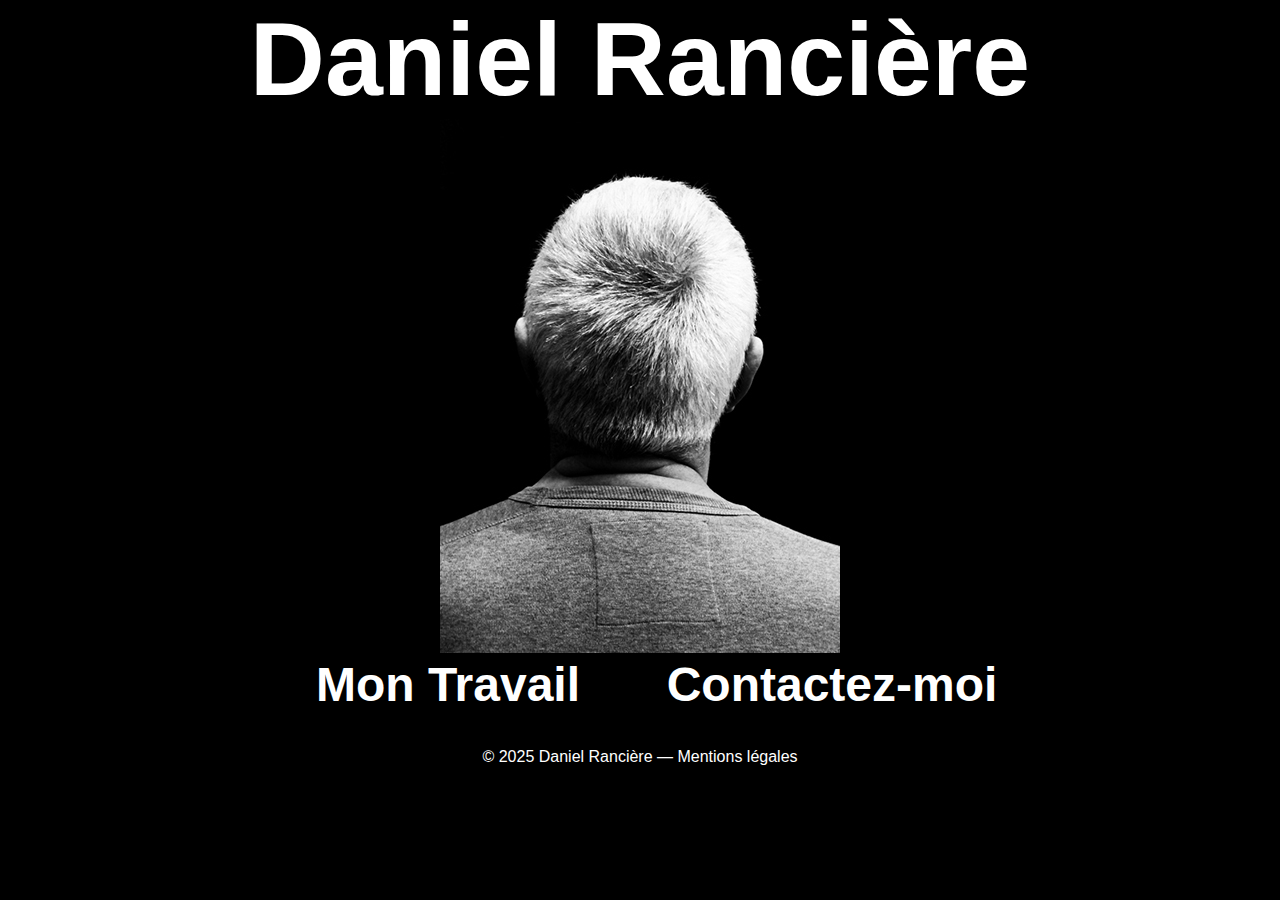
<file: index.html>
<!DOCTYPE html>
<html>

   <head>

      <!-- En-tete du document -->
      <meta http-equiv="Content-Type" content="text/html; charset=UTF-8" />

      <meta name="title" content="Daniel Rancière" />
      <meta name="description" content="Travail d'artiste de Daniel Rancière" />
      <meta name="keywords" content"art, daniel, rancière, conceptuel, franche, comté, ecleux" />

      <!-- Indexer et suivre -->
      <meta name="robots" content="index,follow" />

      <!-- Relier une feuille CSS externe -->
      <link rel="stylesheet" href="mon-style.css" type="text/css" />

      <!-- Titre -->

      <title>Daniel Rancière</title>

   </head>


   <body>

      <!-- Corps de la page -->
      <header> Daniel Rancière </header>

      <section class="center-sec">
         <img class="center-object" src="images/im_index_la400_dpi150.jpg"/>
      </section>

      <section class="center-sec">
         <a href="projets.html">Mon Travail </a>
         <a href="mailto:danielranciere@aol.com?subject=Bonjour"> Contactez-moi </a>
      </section>

      <br> </br>

      <footer>
         &copy; 2025 Daniel Rancière — <a href="mentions_legales.html">Mentions légales</a>
      </footer>

   </body>

</html>
</file>
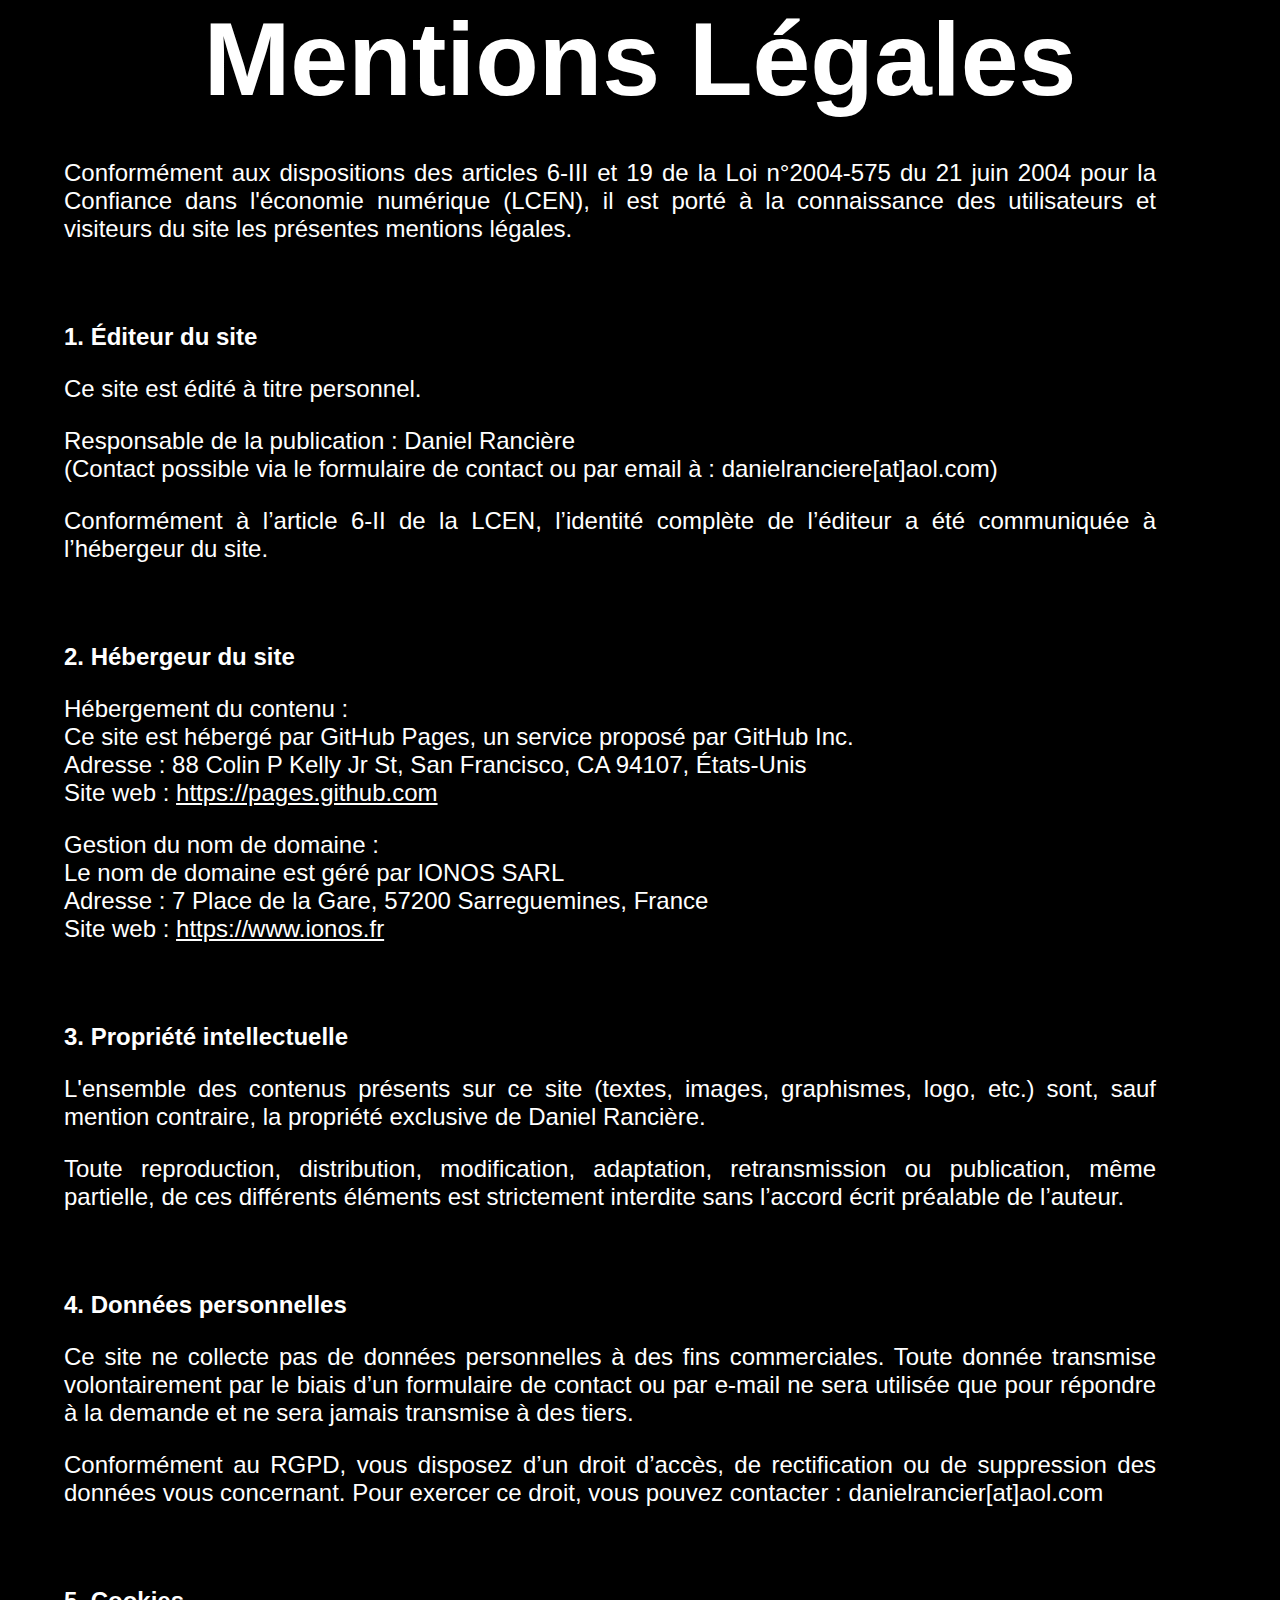
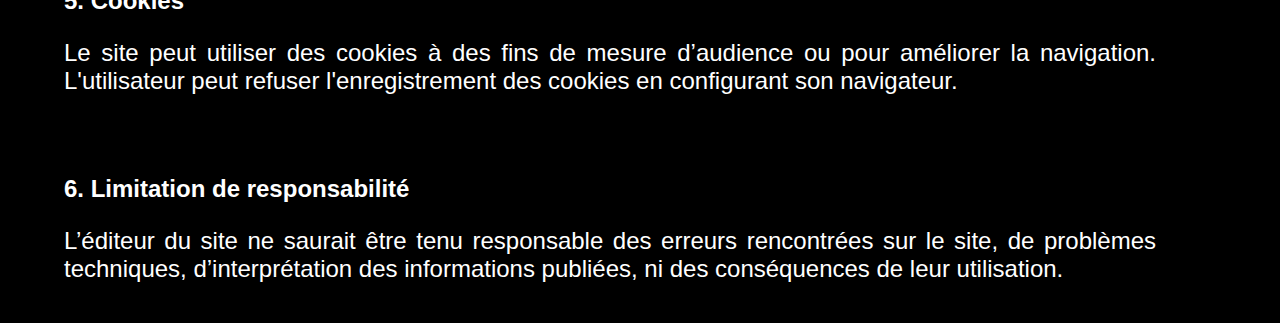
<file: mentions_legales.html>
<!DOCTYPE html>
<html>

   <head>

      <!-- En-tete du document -->
      <meta http-equiv="Content-Type" content="text/html; charset=UTF-8" />

      <meta name="title" content="Mentions Légales" />
      <meta name="description" content="Travail d'artiste de Daniel Rancière" />
      <meta name="keywords" content"art, daniel, rancière, conceptuel, franche, comté, ecleux" />
      <!--<meta name="viewport" content="width=device-width, initial-scale=1.0">
-->
      <!-- Indexer et suivre -->
      <meta name="robots" content="index,follow" />

      <!-- Relier une feuille CSS externe -->
      <link rel="stylesheet" href="mon-style.css" type="text/css" />

      <!-- Titre -->

      <title>Mentions Légales</title>

   </head>

   <body>

      <!-- Corps de la page -->
      <header> Mentions Légales </header>

      <section class="projet-sec">
         <div class="text-p">
            <p><strong>Conformément aux dispositions des articles 6-III et 19 de la 
            Loi n°2004-575 du 21 juin 2004 pour la Confiance dans l'économie numérique 
            (LCEN), il est porté à la connaissance des utilisateurs et visiteurs du 
            site les présentes mentions légales.</strong></p>
         </div>
      </section>

      <section class="projet-sec">
         <div class="text-p">
            <h2>1. Éditeur du site</h2>

            <p>Ce site est édité à titre personnel.</p>

            <p><strong>Responsable de la publication :</strong> Daniel Rancière <br>
            (Contact possible via le formulaire de contact ou par email à : 
            danielranciere[at]aol.com)</p>
            <p>Conformément à l’article 6-II de la LCEN, l’identité complète de 
            l’éditeur a été communiquée à l’hébergeur du site.</p>
         </div>
      </section>

      <section class="projet-sec">
         <div class="text-p">
            <h2>2. Hébergeur du site</h2>
        
            <p><strong>Hébergement du contenu :</strong><br>
            Ce site est hébergé par <strong>GitHub Pages</strong>, un service proposé 
            par GitHub Inc.<br>
            Adresse : 88 Colin P Kelly Jr St, San Francisco, CA 94107, États-Unis<br>
            Site web : <a href="https://pages.github.com" 
            target="_blank">https://pages.github.com</a></p>

            <p><strong>Gestion du nom de domaine :</strong><br>
            Le nom de domaine est géré par <strong>IONOS SARL</strong><br>
            Adresse : 7 Place de la Gare, 57200 Sarreguemines, France<br>
            Site web : <a href="https://www.ionos.fr" 
            target="_blank">https://www.ionos.fr</a></p>
         </div>
      </section>

      <section class="projet-sec">
         <div class="text-p">
            <h2>3. Propriété intellectuelle</h2>

            <p>L'ensemble des contenus présents sur ce site (textes, images, 
            graphismes, logo, etc.) sont, sauf mention contraire, la propriété 
            exclusive de Daniel Rancière.</p>
            <p>Toute reproduction, distribution, modification, adaptation, 
            retransmission ou publication, même partielle, de ces différents éléments 
            est strictement interdite sans l’accord écrit préalable de l’auteur.</p>
         </div>
      </section>

      <section class="projet-sec">
         <div class="text-p">
            <h2>4. Données personnelles</h2>

            <p>Ce site ne collecte pas de données personnelles à des fins commerciales.
            Toute donnée transmise volontairement par le biais d’un formulaire de 
            contact ou par e-mail ne sera utilisée que pour répondre à la demande et 
            ne sera jamais transmise à des tiers.</p>
            <p>Conformément au RGPD, vous disposez d’un droit d’accès, de rectification 
            ou de suppression des données vous concernant. Pour exercer ce droit, vous 
            pouvez contacter : danielrancier[at]aol.com</p>
         </div>
      </section>

      <section class="projet-sec">
         <div class="text-p">
            <h2>5. Cookies</h2>

            <p>Le site peut utiliser des cookies à des fins de mesure d’audience ou 
            pour améliorer la navigation. L'utilisateur peut refuser l'enregistrement 
            des cookies en configurant son navigateur.</p>
         </div>
      </section>

      <section class="projet-sec">
         <div class="text-p">
            <h2>6. Limitation de responsabilité</h2>

            <p>L’éditeur du site ne saurait être tenu responsable des erreurs 
            rencontrées sur le site, de problèmes techniques, d’interprétation des 
            informations publiées, ni des conséquences de leur utilisation.</p>
         </div>
      </section>

   </body>

</html>
</file>
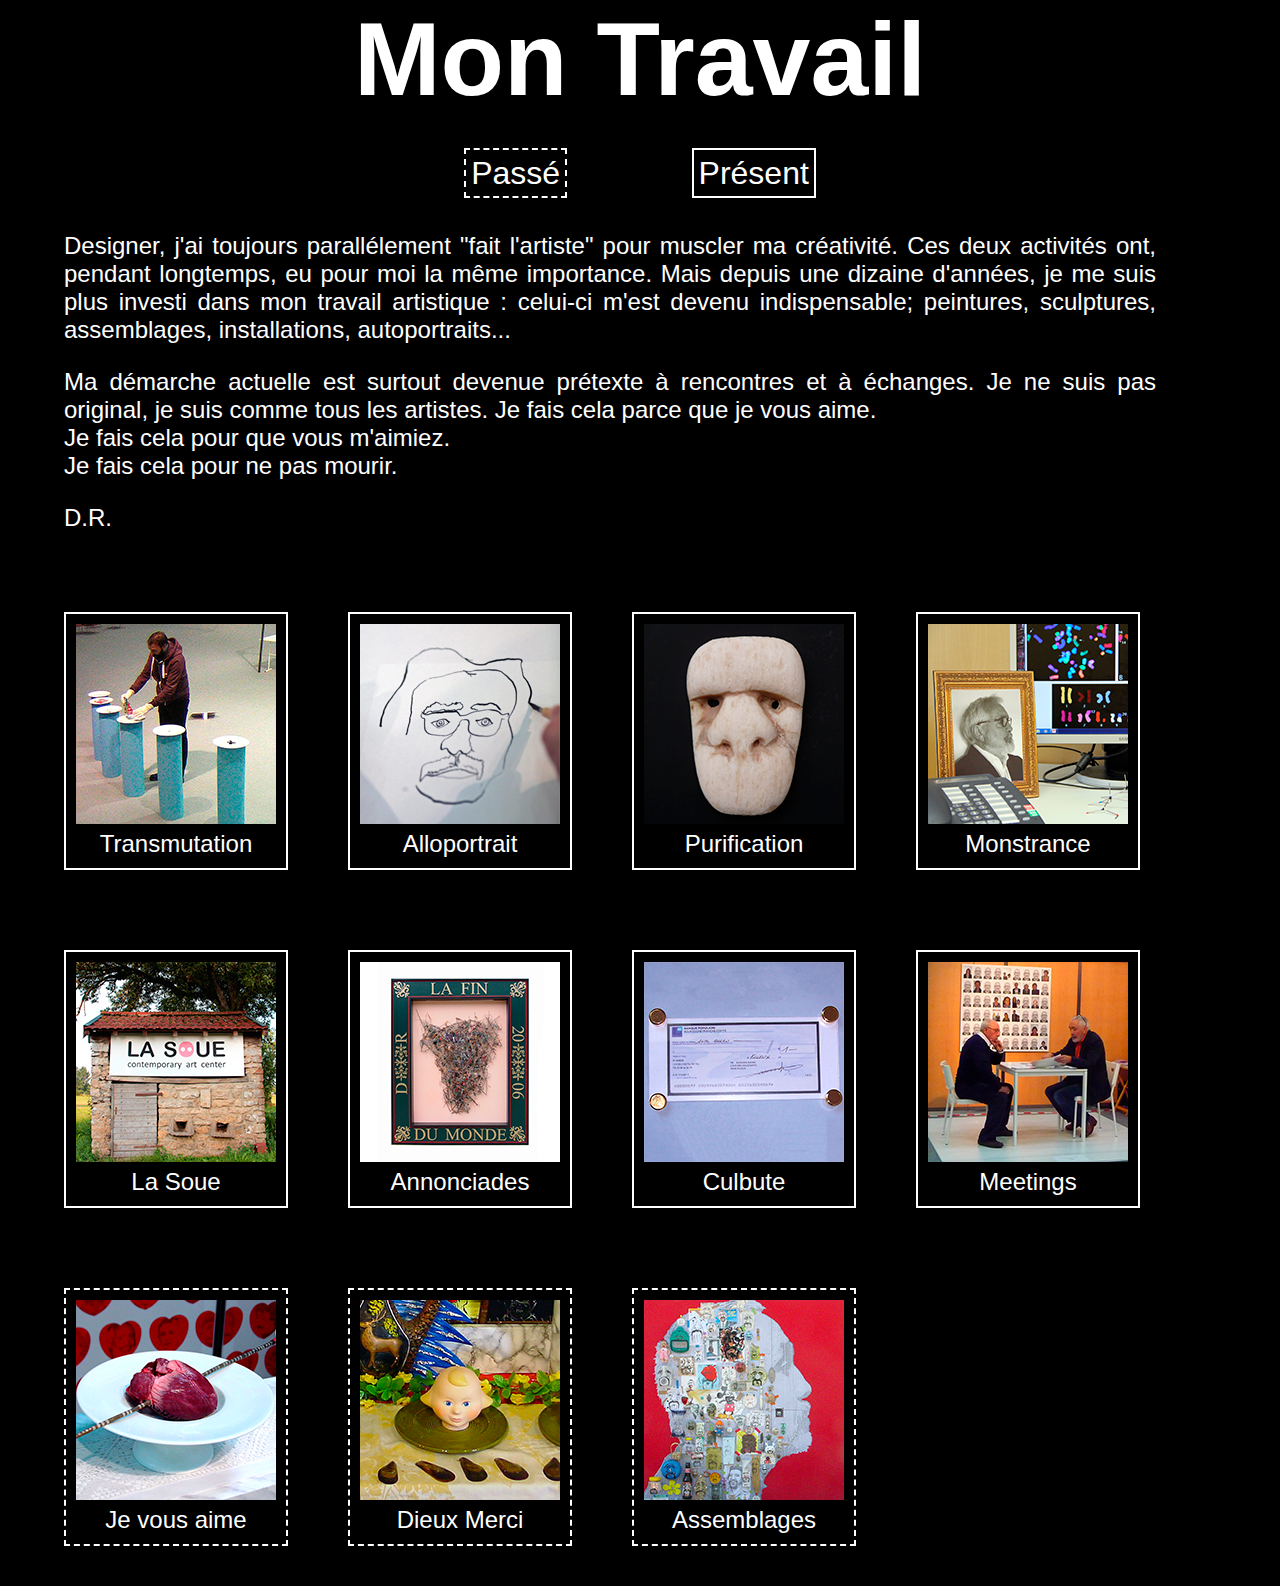
<file: projets.html>
<!DOCTYPE html>
<html>

   <head>

      <!-- En-tete du document -->
      <meta http-equiv="Content-Type" content="text/html; charset=UTF-8" />

      <meta name="title" content="Projets" />
      <meta name="description" content="Projets de Daniel Rancière" />
      <meta name="keywords" content"art, daniel, rancière, conceptuel, franche, comté, ecleux" />

      <!-- Indexer et suivre -->
      <meta name="robots" content="index,follow" />

      <!-- Relier une feuille CSS externe -->
      <link rel="stylesheet" href="mon-style.css" type="text/css" />

      <!-- Titre -->

      <title>Mon Travail</title>

   </head>


   <body>

      <!-- Corps de la page -->

      <header>Mon Travail</header>

      <br> </br>

      <section class="projet-sec">
         <center>
	    <a class="seca" style="border: 2px dashed white">Passé</a>
	    <a class="seca" style="border: 2px solid white"> Présent</a>
         </center>
      </section>

      <section class="projet-sec">
         <div class="text-p">
            <p> Designer, j'ai toujours parallélement "fait l'artiste" pour muscler 
            ma créativité. Ces deux activités ont, pendant longtemps, eu pour moi
            la même importance. Mais depuis une dizaine d'années, je me suis plus 
            investi dans mon travail artistique : celui-ci m'est devenu 
            indispensable; peintures, sculptures, assemblages, installations, 
            autoportraits... </p>
            <p> <a>Ma démarche actuelle est surtout devenue prétexte à rencontres et à 
            échanges. Je ne suis pas original, je suis comme tous les artistes. 
            Je fais cela parce que je vous aime. </a> <br>
            <a>Je fais cela pour que vous m'aimiez.</a> <br>
            <a>Je fais cela pour ne pas mourir. </a></p>
            <p> D.R.</p>
         </div>
      </section>

      <section class="projet-sec">
         <div class="thumbnail-pr">
	    <a>
	       <img src="images/th-transmutation.png" alt="" width="200" height="200"><br>
	       <center>
                  Transmutation
	       </center>
	    </a>
         </div>
         <div class="thumbnail-pr">
	    <a href="alloportrait/alloportrait.html">
	       <img src="images/th-alloportrait.png" alt="" width="200" height="200"><br>
	       <center>
                  Alloportrait
	       </center>
	    </a>
         </div>
         <div class="thumbnail-pr">
	    <a href="purification/purification.html">
	       <img src="images/th-purification.png" alt="" width="200" height="200"><br>
	       <center>
                  Purification
	       </center>
	    </a>
         </div>
         <div class="thumbnail-pr">
	    <a >
	       <img src="images/th-monstrance.png" alt="" width="200" height="200"><br>
	       <center>
                  Monstrance
	       </center>
	    </a>
         </div>
         <div class="thumbnail-pr">
	    <a href="la_soue/la_soue.html">
	       <img src="images/th-la_soue.png" alt="" width="200" height="200"><br>
	       <center>
                  La Soue
	       </center>
	    </a>
         </div>
         <div class="thumbnail-pr">
	    <a href="annonciades/annonciades.html">
	       <img src="images/th-annonciades.png" alt="" width="200" height="200"><br>
	       <center>
                  Annonciades
	       </center>
	    </a>
         </div>
         <div class="thumbnail-pr">
	    <a href="culbute/culbute.html">
	       <img src="images/th-culbute.png" alt="" width="200" height="200"><br>
	       <center>
                  Culbute
	       </center>
	    </a>
         </div>
         <div class="thumbnail-pr">
	    <a href="meetings/meetings.html">
	       <img src="images/th-meetings.png" alt="" width="200" height="200"><br>
	       <center>
                  Meetings
	       </center>
	    </a>
         </div>
         <div class="thumbnail-pa">
	    <a href="je_vous_aime/je_vous_aime.html">
	       <img src="images/th-je_vous_aime.png" alt="" width="200" height="200"><br>
	       <center>
                  Je vous aime
	       </center>
	    </a>
         </div>
         <div class="thumbnail-pa">
	    <a href="dieux_merci/dieux_merci.html">
	       <img src="images/th-dieux_merci.png" alt="" width="200" height="200"><br>
	       <center>
                  Dieux Merci
	       </center>
	    </a>
         </div>
         <div class="thumbnail-pa">
	    <a href="assemblages/assemblages.html">
	       <img src="images/th-assemblages.png" alt="" width="200" height="200"><br>
	       <center>
                  Assemblages
	       </center>
	    </a>
         </div>
      </section>
    
   </body>

</html>
</file>
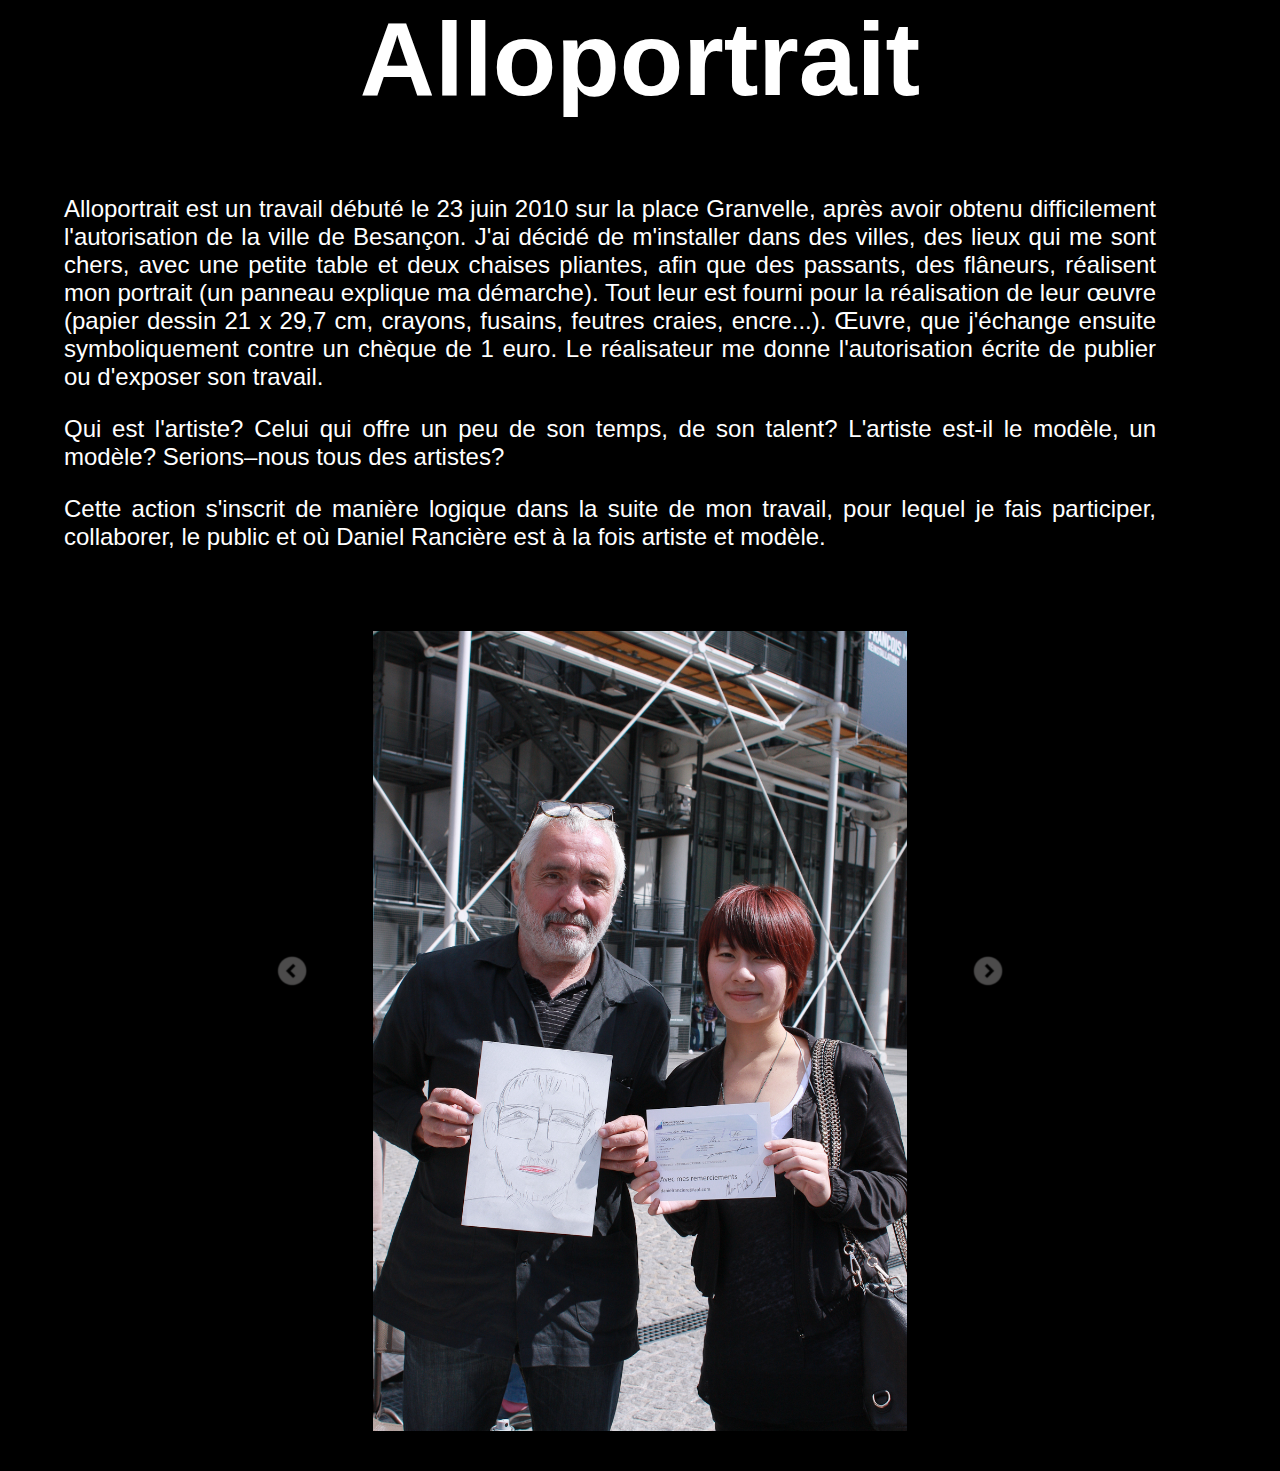
<file: alloportrait/alloportrait.html>
<!DOCTYPE html>
<html>

   <head>

      <!-- En-tete du document -->
      <meta http-equiv="Content-Type" content="text/html; charset=UTF-8" />

      <meta name="title" content="Alloportrait" />
      <meta name="description" content="Travail d'artiste de Daniel Rancière" />
      <meta name="keywords" content"art, daniel, rancière, conceptuel, franche, comté, ecleux, alloportrait" />

      <!-- Indexer et suivre -->
      <meta name="robots" content="index,follow" />

      <!-- Relier une feuille CSS externe -->
      <link rel="stylesheet" href="../mon-style.css" type="text/css" />

      <!-- Titre -->

      <title>Alloportrait</title>

      <!-- JavaScript -->

      <script src="../js/slider.js" type="text/javascript"></script>

   </head>


   <body onLoad="declare(9,['À Beaubourg',
   'Place Granvelle à Besançon (2010)',
   'Aux Salines Royales d\'Arc et Senans',
   'Alloportraits',
   'Alloportraits',
   'Alloportrait (détail)',
   'Exposition Alloportrait à la Biennale des arts plastiques de Besançon',
   'Alloportraits',
   'À Beaubourg',
   'À Beaubourg'])">

      <!-- Corps de la page -->
      <header> Alloportrait </header>

      <br> </br>

      <section class="projet-sec">
         <div class="text-p">
            <p> Alloportrait est un travail débuté le 23 juin 2010 sur la place Granvelle, 
            après avoir obtenu difficilement l'autorisation de la ville de Besançon. J'ai 
            décidé de m'installer dans des villes, des lieux qui me sont chers, avec une 
            petite table et deux chaises pliantes, afin que des passants, des flâneurs, 
            réalisent mon portrait (un panneau explique ma démarche). Tout leur est fourni 
            pour la réalisation de leur œuvre (papier dessin 21 x 29,7 cm, crayons, fusains, 
            feutres craies, encre...). Œuvre, que j'échange ensuite symboliquement contre 
            un chèque de 1 euro. Le réalisateur me donne l'autorisation écrite de publier 
            ou d'exposer son travail.</p>
            <p> Qui est l'artiste? Celui qui offre un peu de son temps, 
            de son talent? L'artiste est-il le modèle, un modèle? Serions–nous tous des 
            artistes? </p>
            <p> Cette action s'inscrit de manière logique dans la suite de mon travail, 
            pour lequel je fais participer, collaborer, le public et où Daniel Rancière est 
            à la fois artiste et modèle.</p>
         </div>
      </section>

      <div class="container">
         <img id="img_c" src="images/fig0.jpg"/ title="À Beaubourg">
         <div onClick="slide(-1)" class="left_holder">
            <img class="img_lh" src="../images/arrow_left_w.png"/>
         </div>
         <div onClick="slide(1)" class="right_holder">
            <img class="img_rh" src="../images/arrow_right_w.png"/>
         </div>
      </div>

   </body>

</html>
</file>
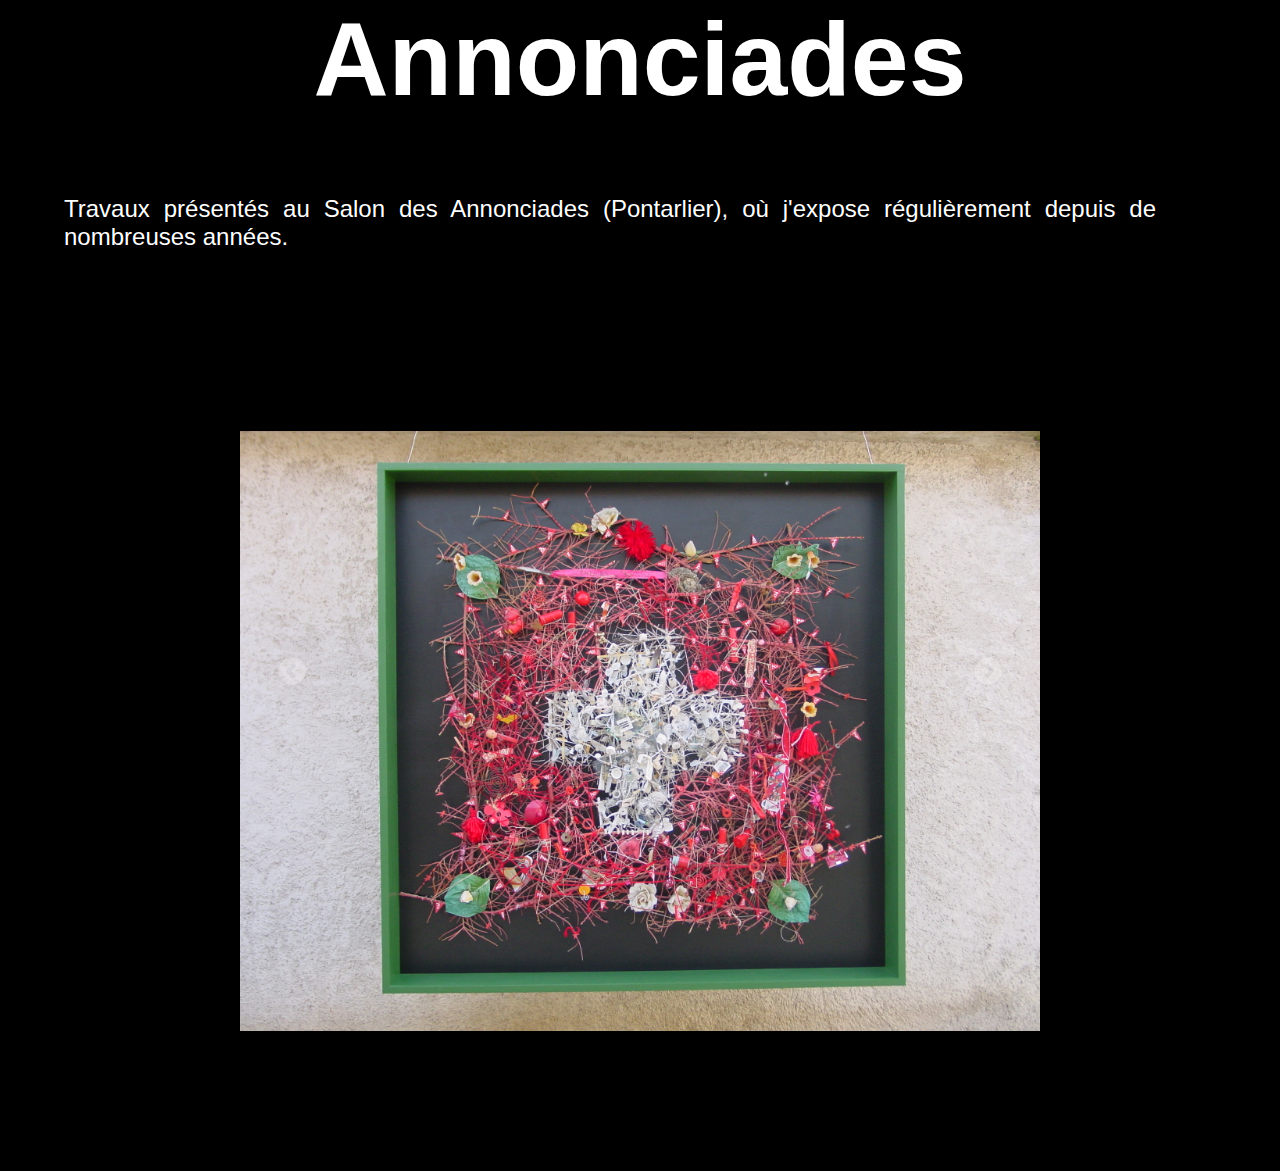
<file: annonciades/annonciades.html>
<!DOCTYPE html>
<html>

   <head>

      <!-- En-tete du document -->
      <meta http-equiv="Content-Type" content="text/html; charset=UTF-8" />

      <meta name="title" content="Annonciades" />
      <meta name="description" content="Travail d'artiste de Daniel Rancière" />
      <meta name="keywords" content"art, daniel, rancière, conceptuel, franche, comté, ecleux, annonciades" />

      <!-- Indexer et suivre -->
      <meta name="robots" content="index,follow" />

      <!-- Relier une feuille CSS externe -->
      <link rel="stylesheet" href="../mon-style.css" type="text/css" />

      <!-- Titre -->

      <title>Annonciades</title>

      <!-- JavaScript -->

      <script src="../js/slider.js" type="text/javascript"></script>

   </head>


   <body onLoad="declare(6,['Délices de la Suisse (1997)',
   'La fin du monde (2006)',
   'Autoportrait Blanc (2010)',
   'Autoportrait Noir (2010)',
   'My artist is rich (2014)',
   'My artist is rich (2014, détail)',
   'Anch\' io son\' pittore! (2015)'])">

      <!-- Corps de la page -->
      <header> Annonciades </header>

      <br> </br>

      <section class="projet-sec">
         <div class="text-p">
            <p> Travaux présentés au Salon des Annonciades (Pontarlier), où j'expose 
            régulièrement depuis de nombreuses années. </p>
         </div>
      </section>

      <div class="container">
         <img id="img_c" src="images/fig0.jpg" title="Délices de la Suisse (1997)"/>
         <div onClick="slide(-1)" class="left_holder">
            <img class="img_lh" src="../images/arrow_left_w.png"/>
         </div>
         <div onClick="slide(1)" class="right_holder">
            <img class="img_rh" src="../images/arrow_right_w.png"/>
         </div>
      </div>

   </body>

</html>
</file>
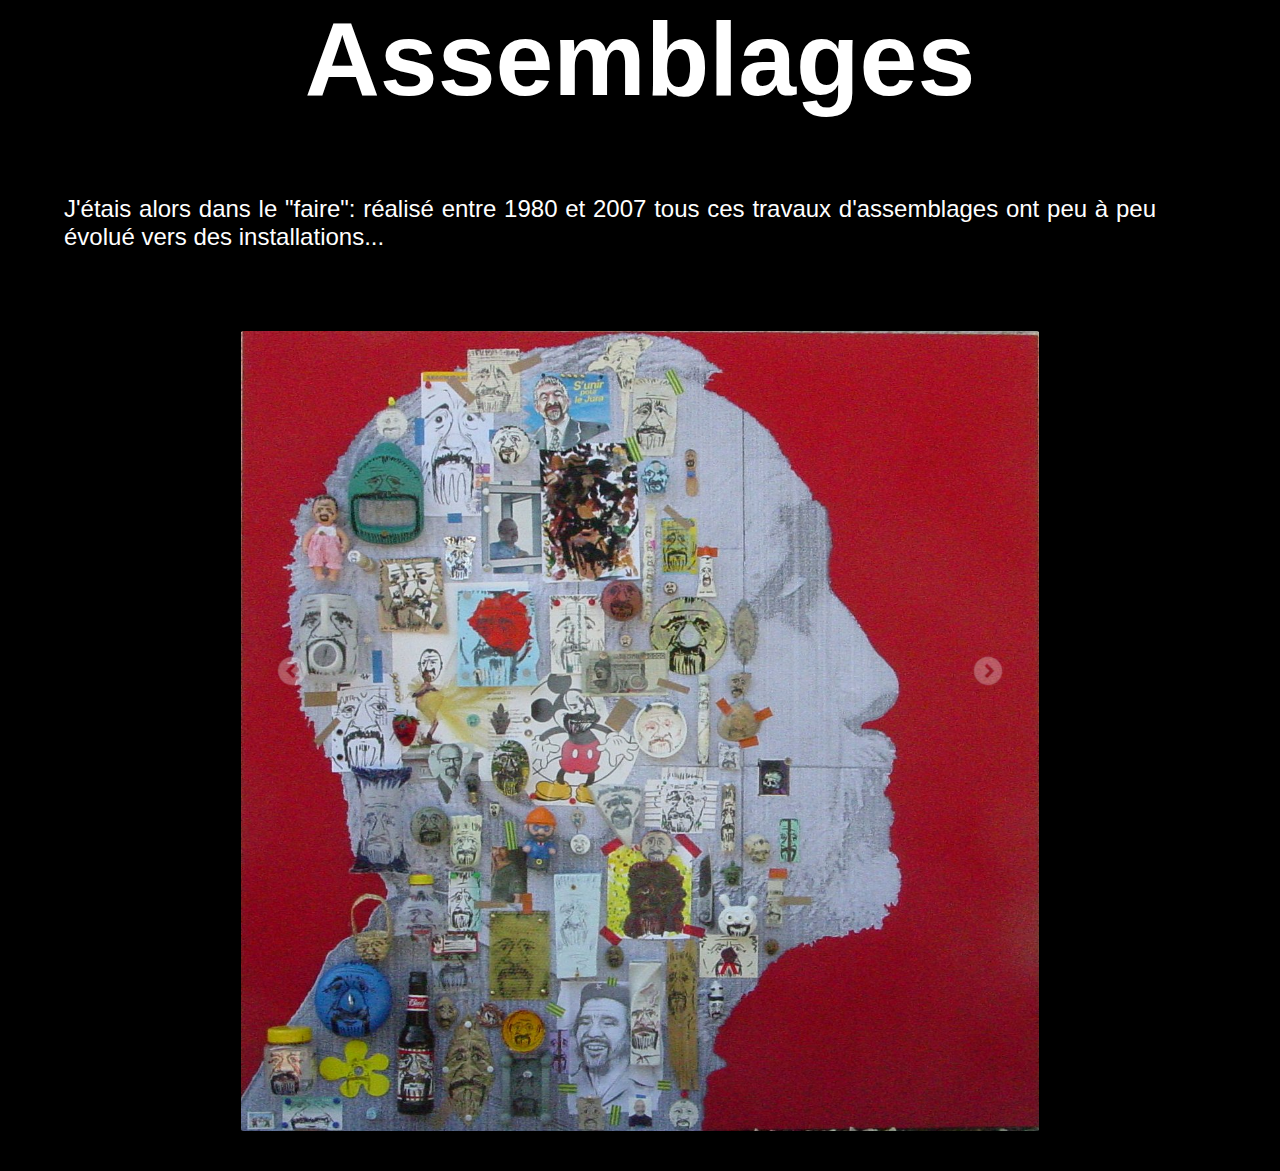
<file: assemblages/assemblages.html>
<!DOCTYPE html>
<html>

   <head>

      <!-- En-tete du document -->
      <meta http-equiv="Content-Type" content="text/html; charset=UTF-8" />

      <meta name="title" content="Assemblages" />
      <meta name="description" content="Travail d'artiste de Daniel Rancière" />
      <meta name="keywords" content"art, daniel, rancière, conceptuel, franche, comté, ecleux, assemblages" />

      <!-- Indexer et suivre -->
      <meta name="robots" content="index,follow" />

      <!-- Relier une feuille CSS externe -->
      <link rel="stylesheet" href="../mon-style.css" type="text/css" />

      <!-- Titre -->

      <title>Assemblages</title>

      <!-- JavaScript -->

      <script src="../js/slider.js" type="text/javascript"></script>

   </head>


   <body onLoad="declare(5,['Je suis chocolat (2001)',
   'Je suis... (2003)',
   'Pirouette (2004)',
   'Pirouette (2004, détail)',
   'Reliquaire (2005)',
   'Reliquaire (2005, détail)'])">

      <!-- Corps de la page -->
      <header> Assemblages </header>

      <br> </br>

      <section class="projet-sec">
         <div class="text-p">
            <p> J'étais alors dans le "faire": réalisé entre 1980 et 2007 tous ces 
            travaux d'assemblages ont peu à peu évolué vers des installations... </p>
         </div>
      </section>

      <div class="container">
         <img id="img_c" src="images/fig0.jpg"/ title="Je suis chocolat (2001)">
         <div onClick="slide(-1)" class="left_holder">
            <img class="img_lh" src="../images/arrow_left_w.png"/>
         </div>
         <div onClick="slide(1)" class="right_holder">
            <img class="img_rh" src="../images/arrow_right_w.png"/>
         </div>
      </div>

   </body>

</html>
</file>
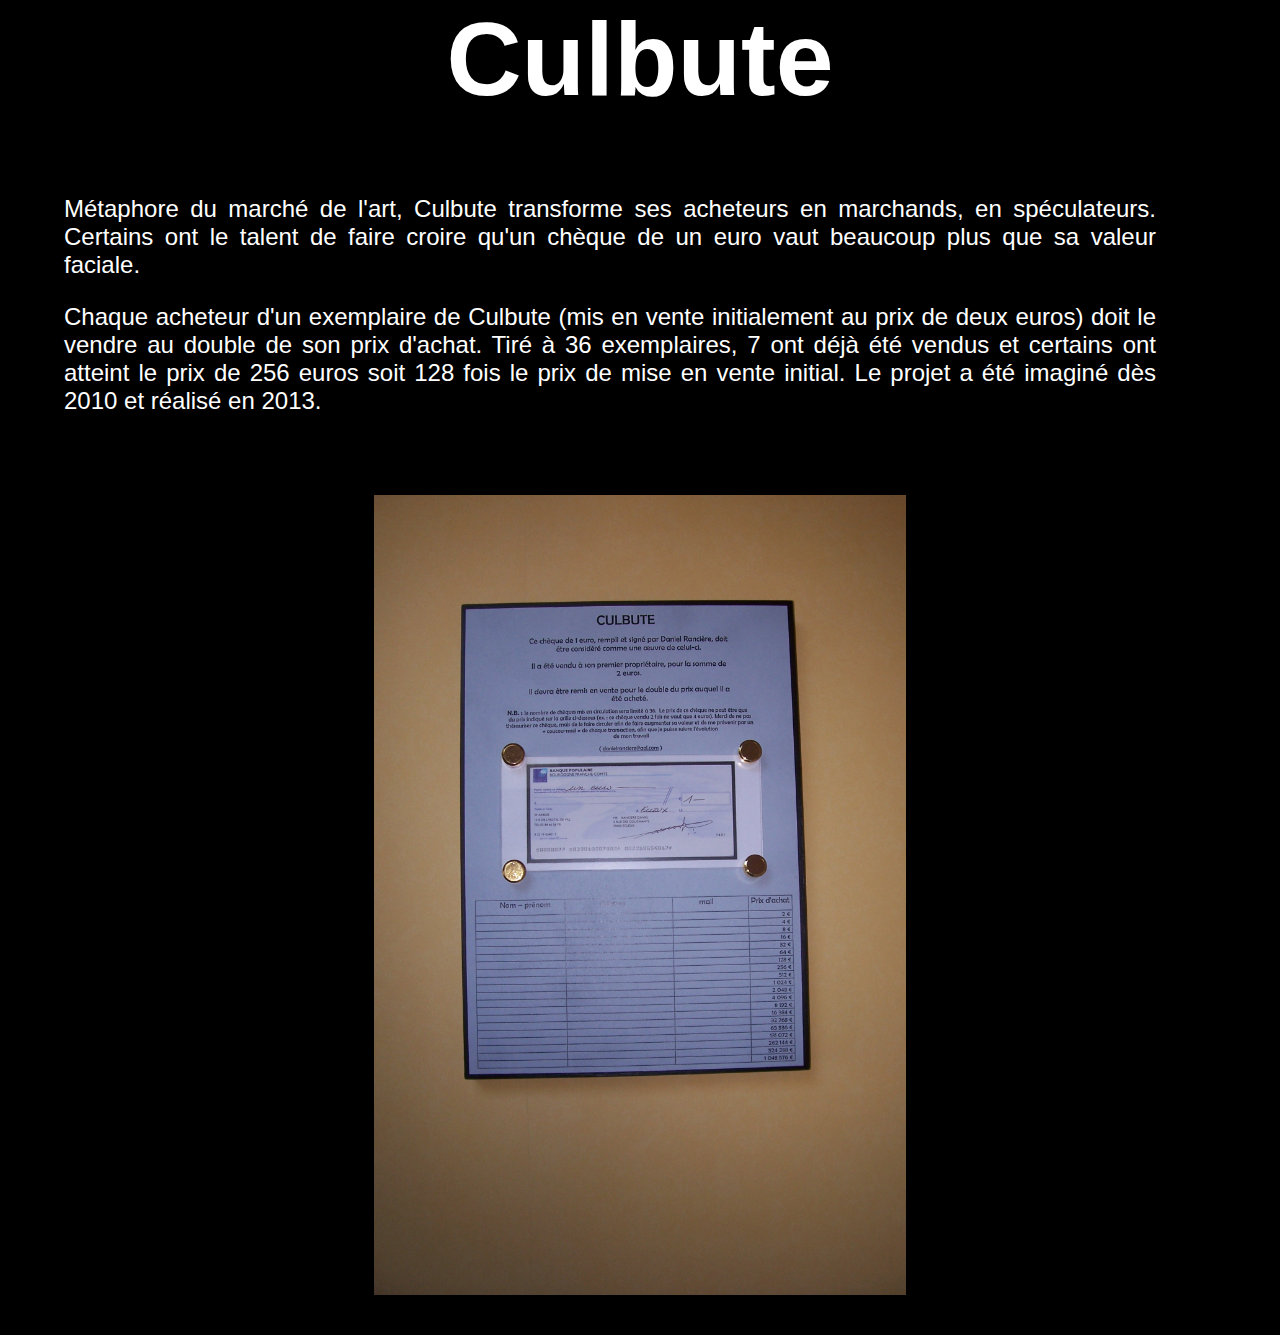
<file: culbute/culbute.html>
<!DOCTYPE html>
<html>

   <head>

      <!-- En-tete du document -->
      <meta http-equiv="Content-Type" content="text/html; charset=UTF-8" />

      <meta name="title" content="Culbute" />
      <meta name="description" content="Travail d'artiste de Daniel Rancière" />
      <meta name="keywords" content"art, daniel, rancière, conceptuel, franche, comté, ecleux, culbute" />

      <!-- Indexer et suivre -->
      <meta name="robots" content="index,follow" />

      <!-- Relier une feuille CSS externe -->
      <link rel="stylesheet" href="../mon-style.css" type="text/css" />

      <!-- Titre -->

      <title>Culbute</title>

      <!-- JavaScript -->

      <script src="../js/slider.js" type="text/javascript"></script>

   </head>


   <body>

      <!-- Corps de la page -->
      <header> Culbute </header>

      <br> </br>

      <section class="projet-sec">
         <div class="text-p">
            <p> Métaphore du marché de l'art, Culbute transforme ses acheteurs en marchands, 
            en spéculateurs. Certains ont le talent de faire croire qu'un chèque de un euro
            vaut beaucoup plus que sa valeur faciale. </p>
            <p> Chaque acheteur d'un exemplaire de Culbute (mis en vente initialement au prix 
            de deux euros) doit le vendre au double de son prix d'achat. Tiré à 36 exemplaires, 
            7 ont déjà été vendus et certains ont atteint le prix de 256 euros soit 128 fois 
            le prix de mise en vente initial. Le projet a été imaginé dès 2010 et réalisé en 
            2013.</p>
         </div>
      </section>

      <div class="container">
         <img id="img_c" src="images/fig0.jpg"/ title="Culbute">
      </div>

   </body>

</html>
</file>
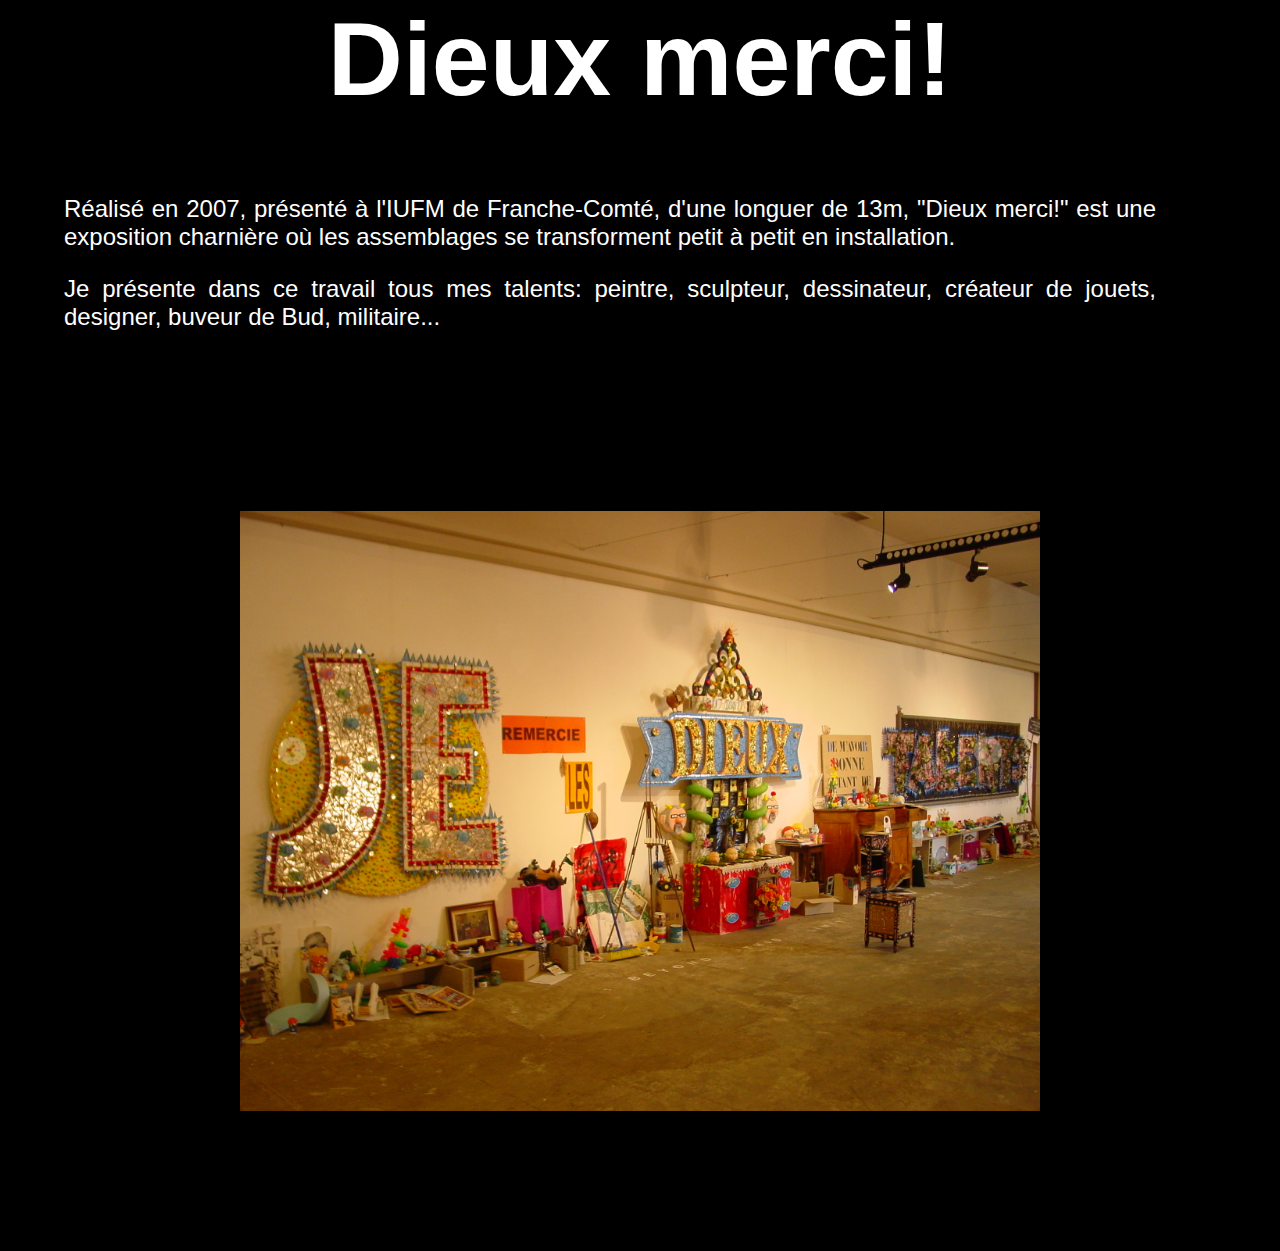
<file: dieux_merci/dieux_merci.html>
<!DOCTYPE html>
<html>

   <head>

      <!-- En-tete du document -->
      <meta http-equiv="Content-Type" content="text/html; charset=UTF-8" />

      <meta name="title" content="Dieux merci!" />
      <meta name="description" content="Travail d'artiste de Daniel Rancière" />
      <meta name="keywords" content"art, daniel, rancière, conceptuel, franche, comté, ecleux, dieux, merci" />

      <!-- Indexer et suivre -->
      <meta name="robots" content="index,follow" />

      <!-- Relier une feuille CSS externe -->
      <link rel="stylesheet" href="../mon-style.css" type="text/css" />

      <!-- Titre -->

      <title>Dieux merci!</title>

      <!-- JavaScript -->

      <script src="../js/slider.js" type="text/javascript"></script>

   </head>


   <body onLoad="declare(16,['',
   '',
   '',
   '',
   '',
   '',
   '',
   '',
   '',
   '',
   '',
   '',
   '',
   '',
   '',
   '',
   ''])">

      <!-- Corps de la page -->
      <header> Dieux merci! </header>

      <br> </br>

      <section class="projet-sec">
         <div class="text-p">
            <p> Réalisé en 2007, présenté à l'IUFM de Franche-Comté, d'une longuer de 13m,
            "Dieux merci!" est une exposition charnière où les assemblages se transforment 
            petit à petit en installation.</p>
            <p> Je présente dans ce travail tous mes talents: peintre, sculpteur, dessinateur,
            créateur de jouets, designer, buveur de Bud, militaire... </p>
         </div>
      </section>

      <div class="container">
         <img id="img_c" src="images/fig0.jpg"/ title="">
         <div onClick="slide(-1)" class="left_holder">
            <img class="img_lh" src="../images/arrow_left_w.png"/>
         </div>
         <div onClick="slide(1)" class="right_holder">
            <img class="img_rh" src="../images/arrow_right_w.png"/>
         </div>
      </div>

   </body>

</html>
</file>
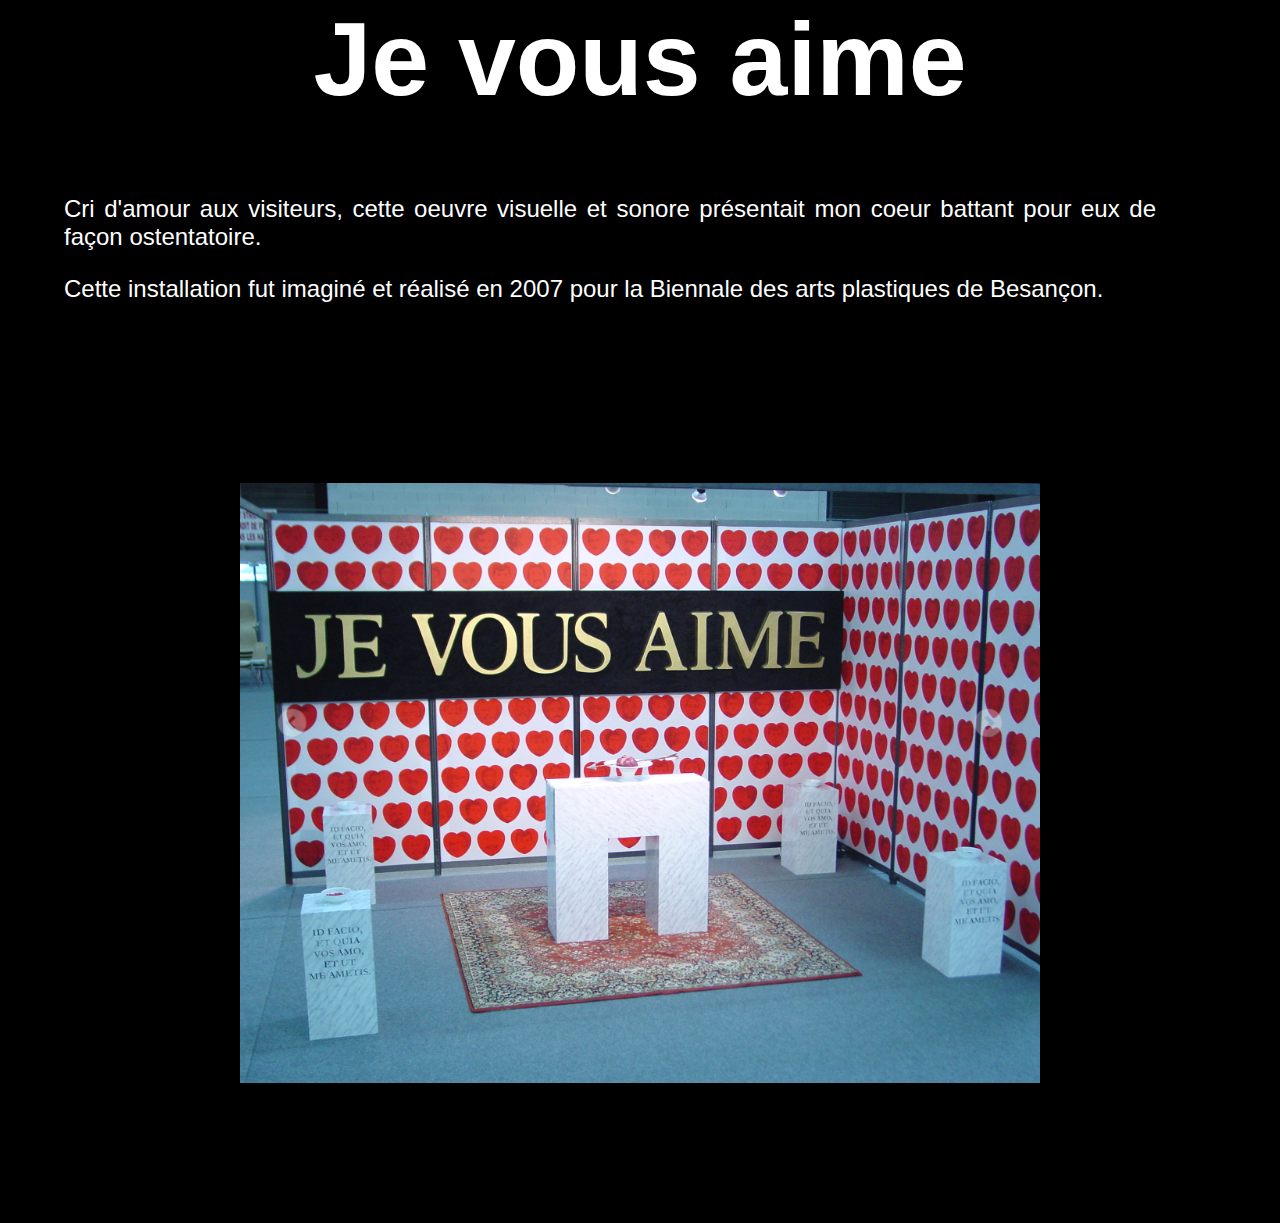
<file: je_vous_aime/je_vous_aime.html>
<!DOCTYPE html>
<html>

   <head>

      <!-- En-tete du document -->
      <meta http-equiv="Content-Type" content="text/html; charset=UTF-8" />

      <meta name="title" content="Je vous aime" />
      <meta name="description" content="Travail d'artiste de Daniel Rancière" />
      <meta name="keywords" content"art, daniel, rancière, conceptuel, franche, comté, ecleux, aime" />

      <!-- Indexer et suivre -->
      <meta name="robots" content="index,follow" />

      <!-- Relier une feuille CSS externe -->
      <link rel="stylesheet" href="../mon-style.css" type="text/css" />

      <!-- Titre -->

      <title>Je vous aime</title>

      <!-- JavaScript -->

      <script src="../js/slider.js" type="text/javascript"></script>

   </head>


   <body onLoad="declare(4,['Je vous aime',
   'Je vous aime (détail)',
   'Je vous aime (détail)',
   'J\'ai fait tout cela parce que je vous aime et pour que vous m\'aimiez',
   'Je vous aime (détail)'])">

      <!-- Corps de la page -->
      <header> Je vous aime </header>

      <br> </br>

      <section class="projet-sec">
         <div class="text-p">
            <p> Cri d'amour aux visiteurs, cette oeuvre visuelle et sonore présentait mon 
            coeur battant pour eux de façon ostentatoire.</p>
            <p> Cette installation fut imaginé et réalisé en 2007 pour la Biennale des arts 
            plastiques de Besançon. </p>
         </div>
      </section>

      <div class="container">
         <img id="img_c" src="images/fig0.jpg"/ title="Je vous aime">
         <div onClick="slide(-1)" class="left_holder">
            <img class="img_lh" src="../images/arrow_left_w.png"/>
         </div>
         <div onClick="slide(1)" class="right_holder">
            <img class="img_rh" src="../images/arrow_right_w.png"/>
         </div>
      </div>

   </body>

</html>
</file>
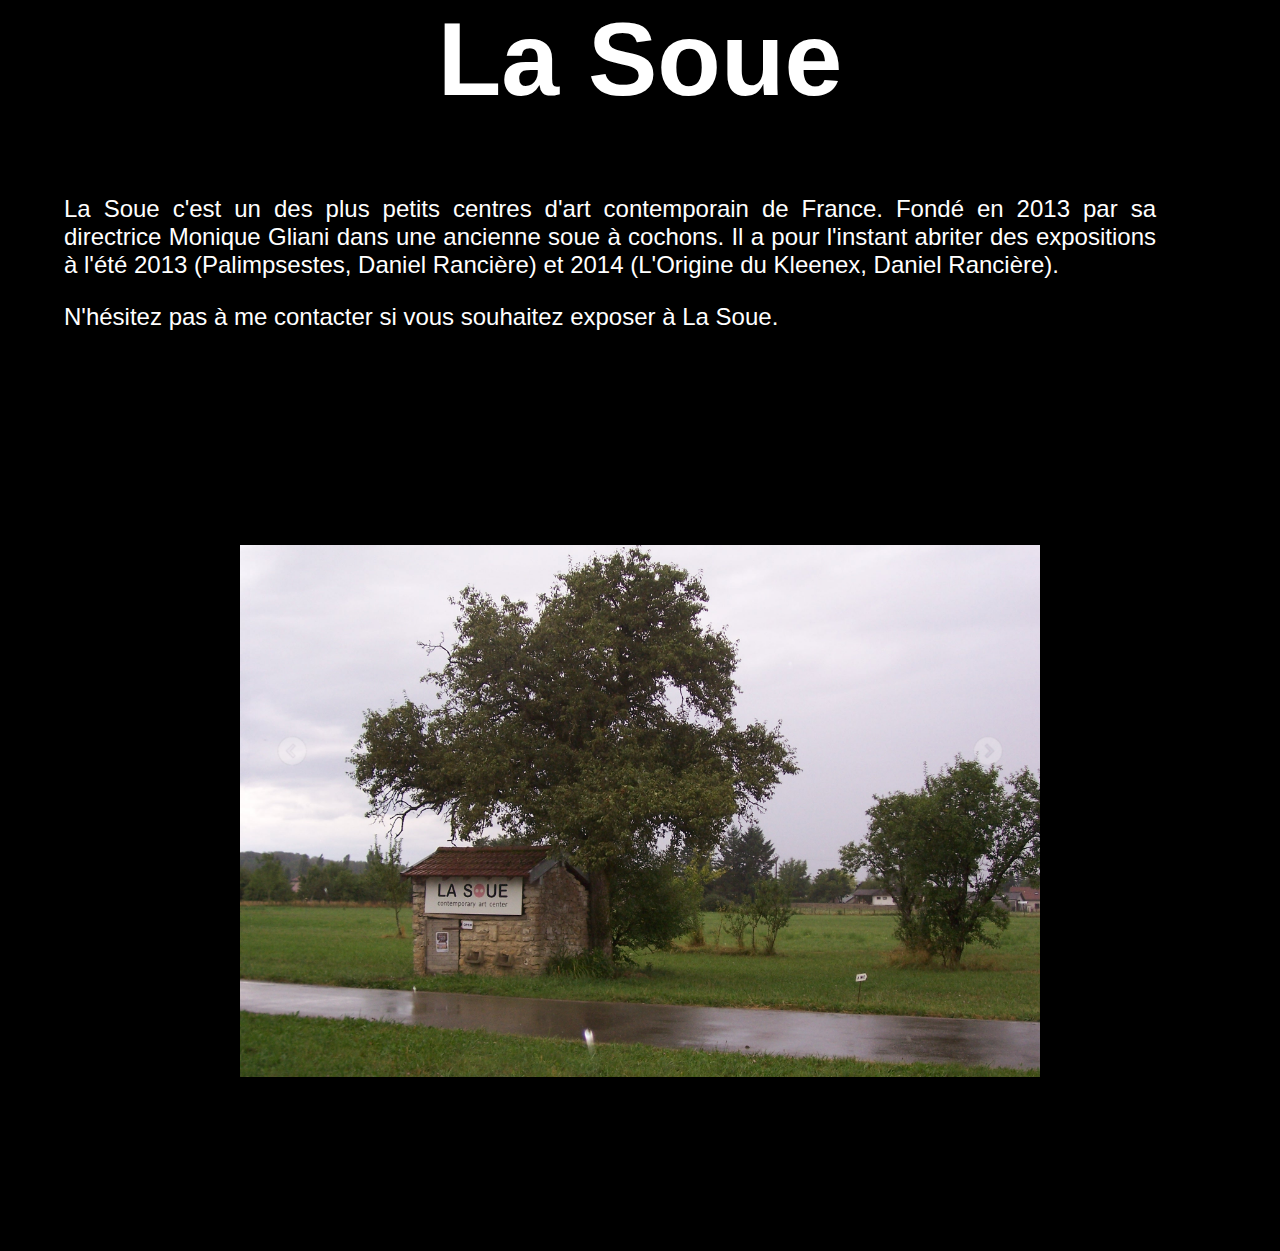
<file: la_soue/la_soue.html>
<!DOCTYPE html>
<html>

   <head>

      <!-- En-tete du document -->
      <meta http-equiv="Content-Type" content="text/html; charset=UTF-8" />

      <meta name="title" content="La Soue" />
      <meta name="description" content="Travail d'artiste de Daniel Rancière" />
      <meta name="keywords" content"art, daniel, rancière, conceptuel, franche, comté, ecleux, soue" />

      <!-- Indexer et suivre -->
      <meta name="robots" content="index,follow" />

      <!-- Relier une feuille CSS externe -->
      <link rel="stylesheet" href="../mon-style.css" type="text/css" />

      <!-- Titre -->

      <title>La Soue</title>

      <!-- JavaScript -->

      <script src="../js/slider.js" type="text/javascript"></script>

   </head>


   <body onLoad="declare(4,['La Soue sous la pluie',
   'Attention, traversée de cochons!',
   'Palimpsestes',
   'L\'origine du Kleenex',
   'Plus petit que La Soue: La Coquille!'])">

      <!-- Corps de la page -->
      <header> La Soue </header>

      <br> </br>

      <section class="projet-sec">
         <div class="text-p">
            <p> La Soue c'est un des plus petits centres d'art contemporain de France. Fondé 
            en 2013 par sa directrice Monique Gliani dans une ancienne soue à cochons. Il a 
            pour l'instant abriter des expositions à l'été 2013 (Palimpsestes, Daniel Rancière) 
            et 2014 (L'Origine du Kleenex, Daniel Rancière).</p>
            <p> N'hésitez pas à me contacter si vous souhaitez exposer à La Soue.</p>
         </div>
      </section>

      <div class="container">
         <img id="img_c" src="images/fig0.jpg" title="La Soue sous la pluie"/>
         <div onClick="slide(-1)" class="left_holder">
            <img class="img_lh" src="../images/arrow_left_w.png"/>
         </div>
         <div onClick="slide(1)" class="right_holder">
            <img class="img_rh" src="../images/arrow_right_w.png"/>
         </div>
      </div>

   </body>

</html>
</file>
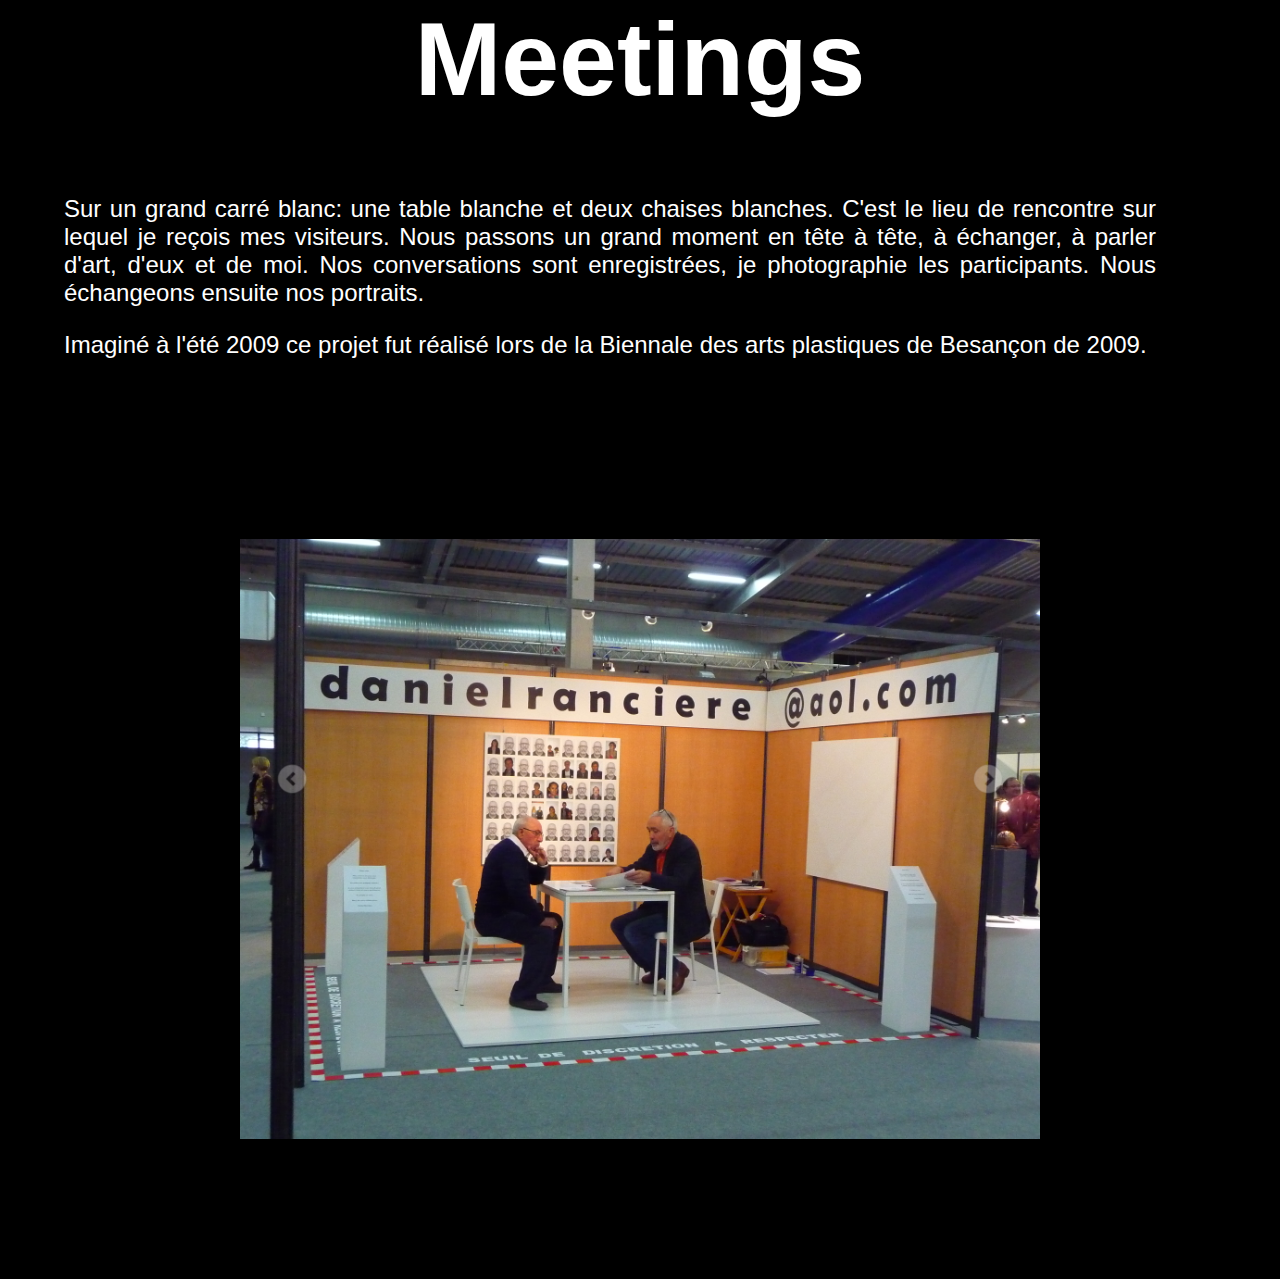
<file: meetings/meetings.html>
<!DOCTYPE html>
<html>

   <head>

      <!-- En-tete du document -->
      <meta http-equiv="Content-Type" content="text/html; charset=UTF-8" />

      <meta name="title" content="Meetings" />
      <meta name="description" content="Travail d'artiste de Daniel Rancière" />
      <meta name="keywords" content"art, daniel, rancière, conceptuel, franche, comté, ecleux, meetings" />

      <!-- Indexer et suivre -->
      <meta name="robots" content="index,follow" />

      <!-- Relier une feuille CSS externe -->
      <link rel="stylesheet" href="../mon-style.css" type="text/css" />

      <!-- Titre -->

      <title>Meetings</title>

      <!-- JavaScript -->

      <script src="../js/slider.js" type="text/javascript"></script>

   </head>


   <body onLoad="declare(3,['Meetings',
   'Meetings (détail prise de photo)',
   'Meetings (détail texte)',
   'Portraits des participants'])">

      <!-- Corps de la page -->
      <header> Meetings </header>

      <br> </br>

      <section class="projet-sec">
         <div class="text-p">
            <p> Sur un grand carré blanc: une table blanche et deux chaises blanches. C'est 
            le lieu de rencontre sur lequel je reçois mes visiteurs. Nous passons un grand 
            moment en tête à tête, à échanger, à parler d'art, d'eux et de moi. Nos 
            conversations sont enregistrées, je photographie les participants. Nous échangeons 
            ensuite nos portraits. </p>
            <p> Imaginé à l'été 2009 ce projet fut réalisé lors de la Biennale des arts 
            plastiques de Besançon de 2009.</p>
         </div>
      </section>

      <div class="container">
         <img id="img_c" src="images/fig0.jpg"/ title="Meetings">
         <div onClick="slide(-1)" class="left_holder">
            <img class="img_lh" src="../images/arrow_left_w.png"/>
         </div>
         <div onClick="slide(1)" class="right_holder">
            <img class="img_rh" src="../images/arrow_right_w.png"/>
         </div>
      </div>

   </body>

</html>
</file>
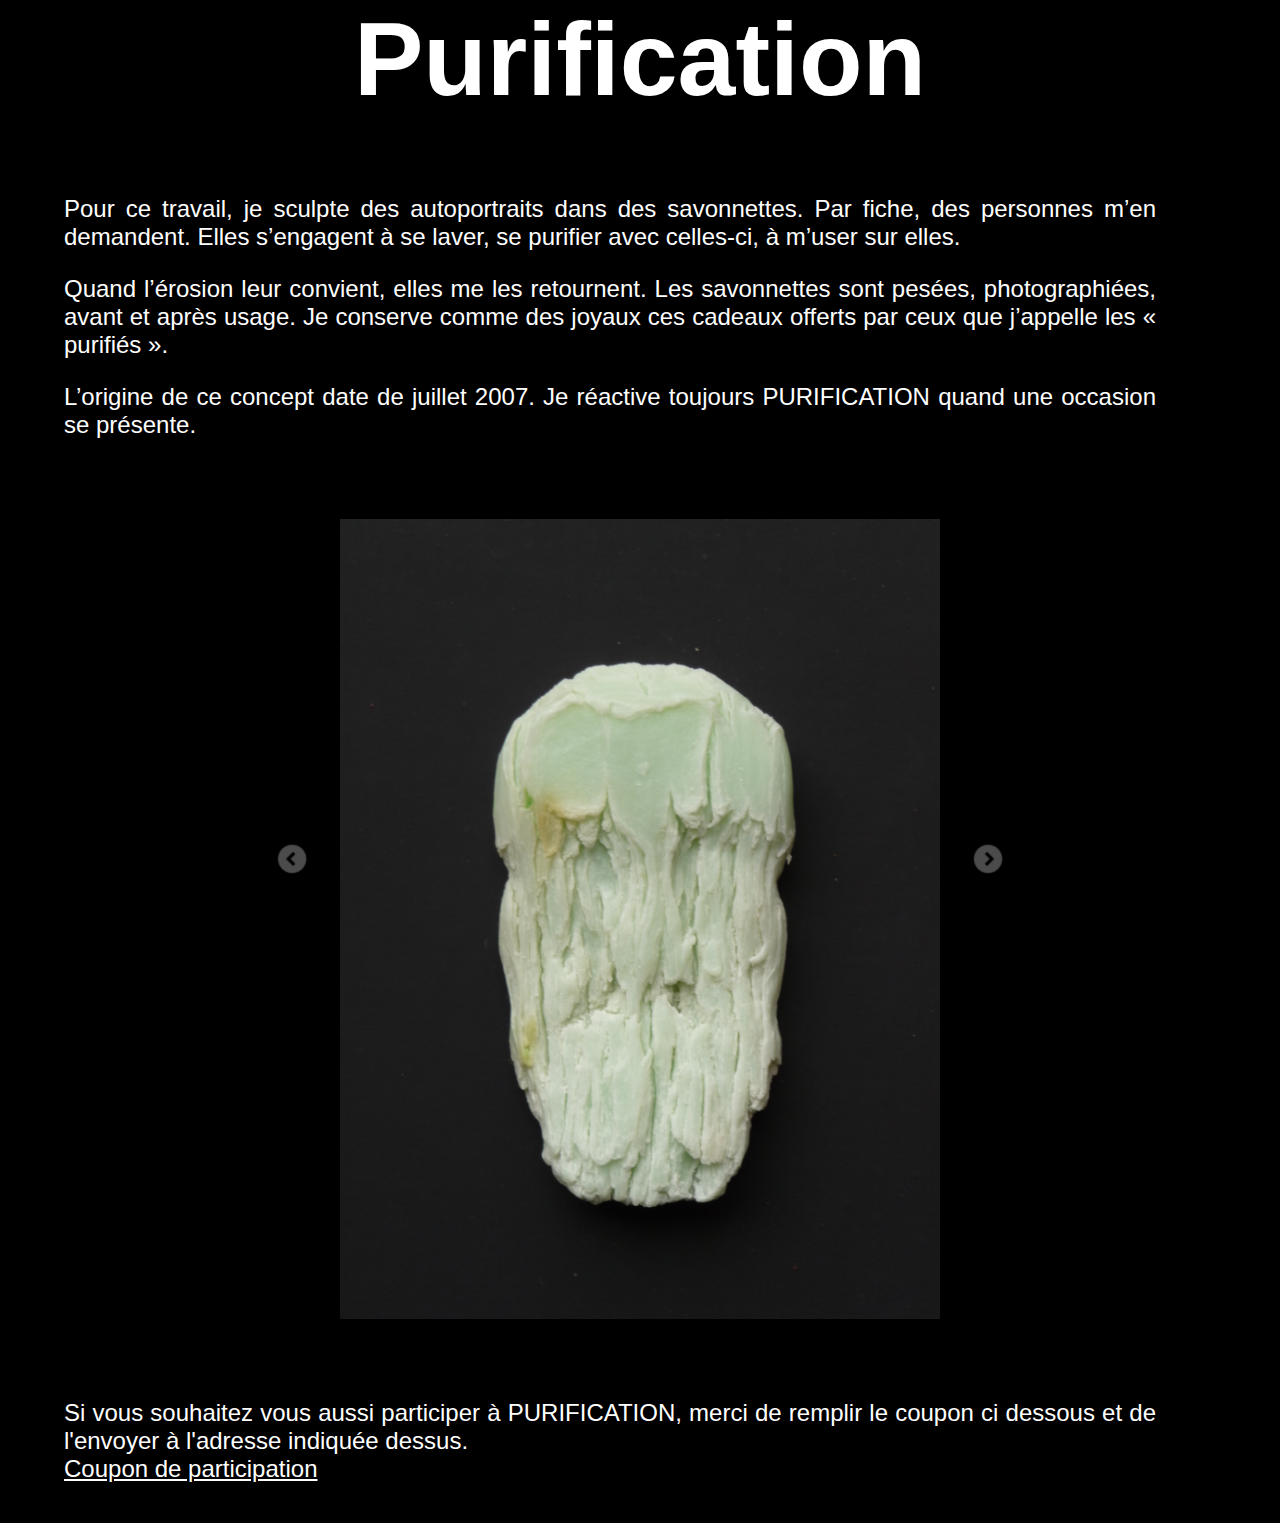
<file: purification/purification.html>
<!DOCTYPE html>
<html>

   <head>

      <!-- En-tete du document -->
      <meta http-equiv="Content-Type" content="text/html; charset=UTF-8" />

      <meta name="title" content="Purification" />
      <meta name="description" content="Travail d'artiste de Daniel Rancière" />
      <meta name="keywords" content"art, daniel, rancière, conceptuel, franche, comté, ecleux, purification" />

      <!-- Indexer et suivre -->
      <meta name="robots" content="index,follow" />

      <!-- Relier une feuille CSS externe -->
      <link rel="stylesheet" href="../mon-style.css" type="text/css" />

      <!-- Titre -->

      <title>Purification</title>

      <!-- JavaScript -->

      <script src="../js/slider.js" type="text/javascript"></script>

   </head>


   <body onLoad="declare(15,['Purification',
   'Purification (avant/après)',
   'Purification',
   'Purification',
   'Purification',
   'Purification',
   'Purification',
   'Purification',
   'Purification',
   'Purification',
   'Purification',
   'Purification',
   'Purification',
   'Purification',
   'Purification',
   'Purification'])">

      <!-- Corps de la page -->
      <header> Purification </header>

      <br> </br>

      <section class="projet-sec">
         <div class="text-p">
            <p> Pour ce travail, je sculpte des autoportraits dans des savonnettes. Par fiche,
            des personnes m’en demandent. Elles s’engagent à se laver, se purifier avec 
            celles-ci, à m’user sur elles.</p>
            <p> Quand l’érosion leur convient, elles me les retournent. Les savonnettes sont
            pesées, photographiées, avant et après usage. Je conserve comme des joyaux ces
            cadeaux offerts par ceux que j’appelle les « purifiés ».</p>
            <p> L’origine de ce concept date de juillet 2007. Je réactive toujours PURIFICATION 
            quand une occasion se présente.</p>
         </div>
      </section>

      <div class="container">
         <img id="img_c" src="images/fig0.jpg" title="Purification"/>
         <div onClick="slide(-1)" class="left_holder">
            <img class="img_lh" src="../images/arrow_left_w.png"/>
         </div>
         <div onClick="slide(1)" class="right_holder">
            <img class="img_rh" src="../images/arrow_right_w.png"/>
         </div>
      </div>

      <section class="projet-sec">
         <div class="text-p">
            <p> <a> Si vous souhaitez vous aussi participer à PURIFICATION, merci de remplir 
            le coupon ci dessous et de l'envoyer à l'adresse indiquée dessus.</a> <br>
            <a href="bon_participation.pdf"> Coupon de participation</a> </p>
         </div>
      </section>

   </body>

</html>
</file>
<file: mon-style.css>
html, body {
   margin: 0;
   padding: 0;
   display: flex;
   flex-direction: column;
}

body > section {
   flex-grow: 1;
}

header {
   font-size: 6.5em;
   text-align: center;
   font-weight: 800;    
}

body {
   font-family: arial, Helvetica, sans-serif;
   color: white;
   background-color: black;
}

footer {
   color: white;
   background-color: black;
   margin: 0 auto;
   text-align: center;
   font-size: 1em;
}

footer a {
   color: white;
   text-decoration: none;
}

.center-sec {
   width: 60%;
   text-align: center;
   margin: 0 auto;
}

.center-sec a {
   width: 50%;
   font-size: 3em;
   font-weight: 800;
   float: left;
   margin: 0 auto;
   text-decoration: none;
   color: white;
}

.center-object {
   margin: 0 auto;
}

.projet-sec {
   width: 90%;
   margin: 0 auto;
}

.seca {
   font-size: 2em;
   font-weight: 400;
   padding: 5px;
   margin: 80px 60px;
}

.thumbnail-pa {
   float: left;
   width: 200px;
   border: 2px dashed white;
   margin: 40px 60px 40px 0;
   padding: 10px;
}

.thumbnail-pr {
   float: left;
   width: 200px;
   border: 2px solid white;
   margin: 40px 60px 40px 0;
   padding: 10px;
}

.thumbnail-pa a {
   font-size: 1.5em;
   font-weight: 200;
   text-decoration: none;
   color: white;
}

.thumbnail-pr a {
   font-size: 1.5em;
   font-weight: 200;
   text-decoration: none;
   color: white;
}

.text-p{
   margin: 40px 60px 40px 0;
}

.text-p p{
   text-align: justify;
   font-size: 1.5em;
   font-weight: 200;
}

.text-p a{
   color: white;
}

.container{
   width: 800px;
   height: 800px;
   margin: 40px auto;
   position: relative;
   border-radius: 4px;
   overflow: hidden;
   text-align: center;
}

#img_c{
   max-width: 100%;
   max-height: 100%;
   width: auto;
   height: auto;
   position: absolute;
   top: 0;
   bottom: 0;
   right: 0;
   left: 0;
   margin: auto;
}

.left_holder{
   width: 20%;
   height: 100%;
   position: absolute;
   top: 0px;
   left: 0px;
}

.img_lh{
   width: 25%;
   position: absolute;
   top: 40%;
   left: 20%;
   opacity: 0.3;
   transition: all .5s ease-in-out 0s;
}    

.left_holder:hover .img_lh {
   opacity: 0.6;
}

.right_holder{
   width: 20%;
   height: 100%;
   position: absolute;
   top: 0px;
   right: 0px;
}

.img_rh{
   width: 25%;
   position: absolute;
   top: 40%;
   right: 20%;
   opacity: 0.3;
   transition: all .5s ease-in-out 0s;
}

.right_holder:hover .img_rh {
   opacity: 0.6;
}

@media screen and (max-width: 700px) {
   .center-object {
      width: 90%;
   }
}

@media screen and (max-width: 1000px) {
   .center-sec a {
      width: auto;
      margin: 0 1em
   }
}

@media screen and (max-device-height: 600px) {
   .center-object {
      height: 80%
   }
}
</file>
